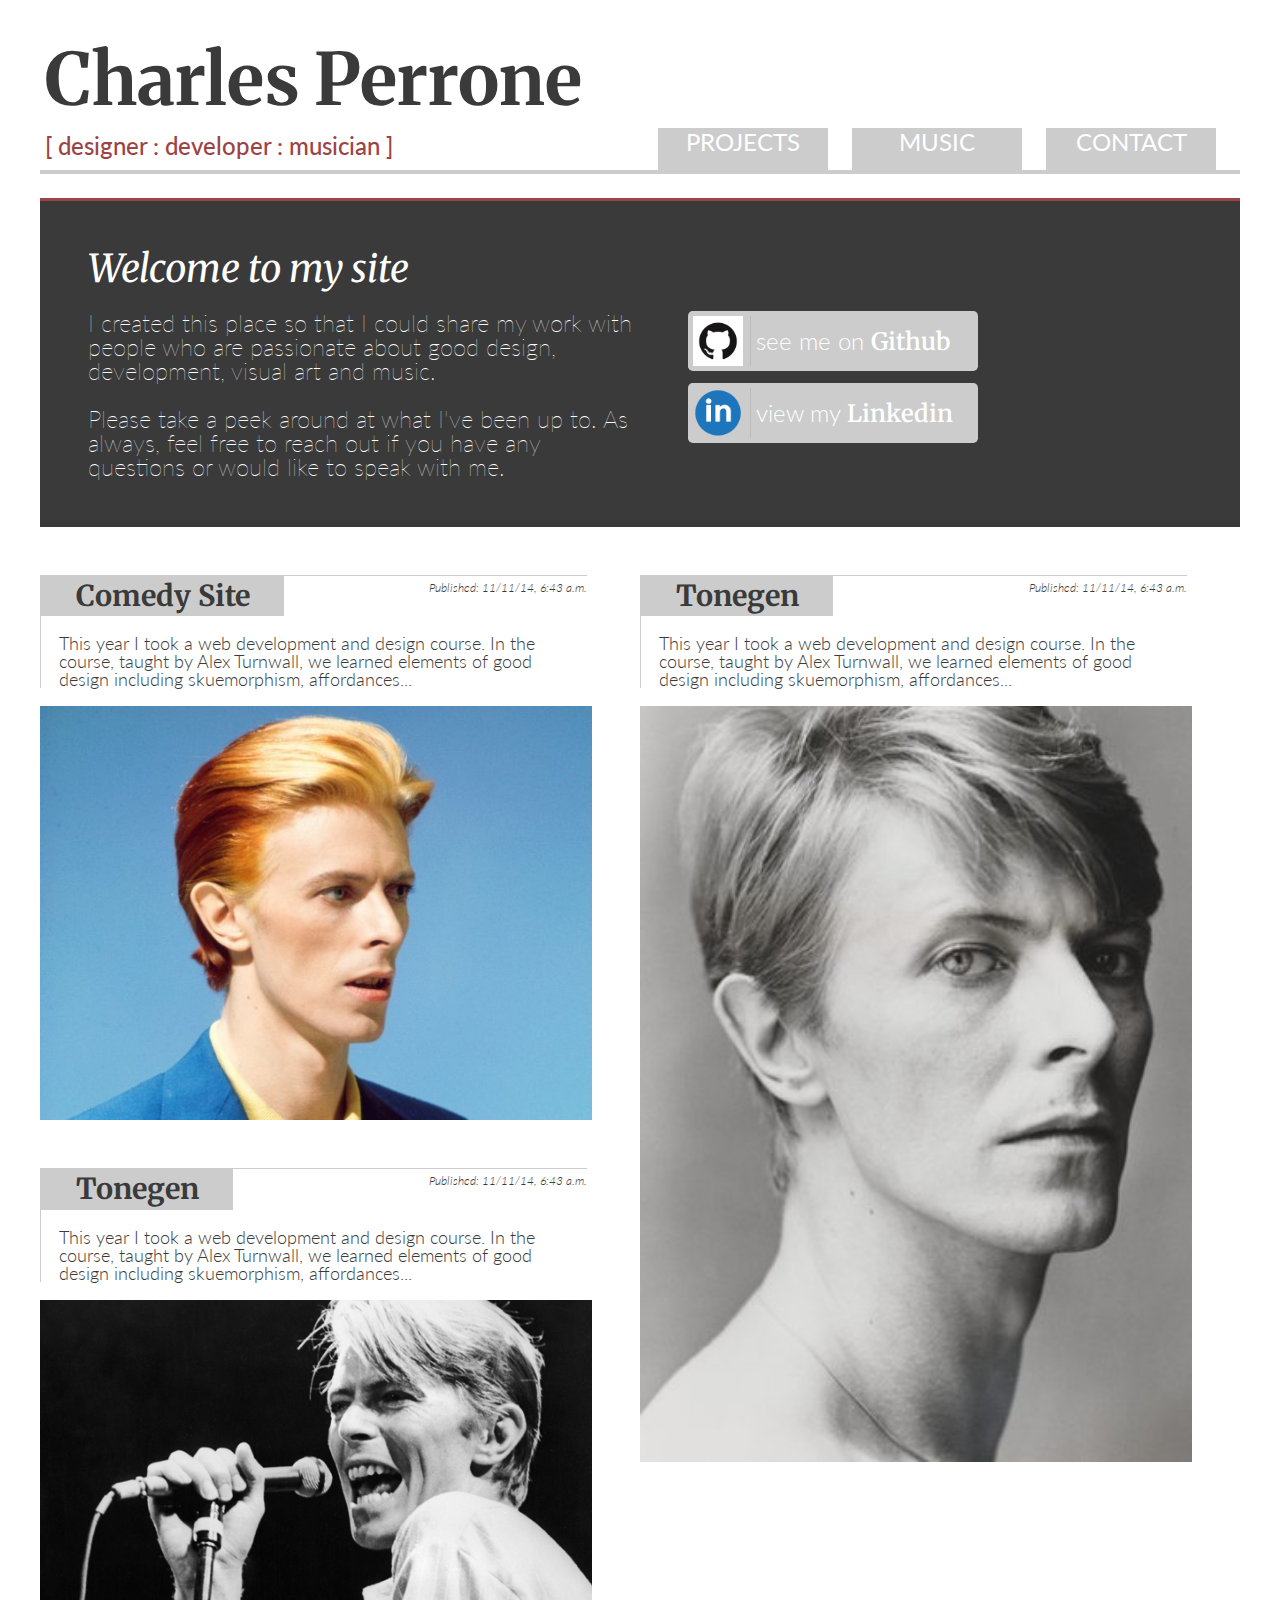
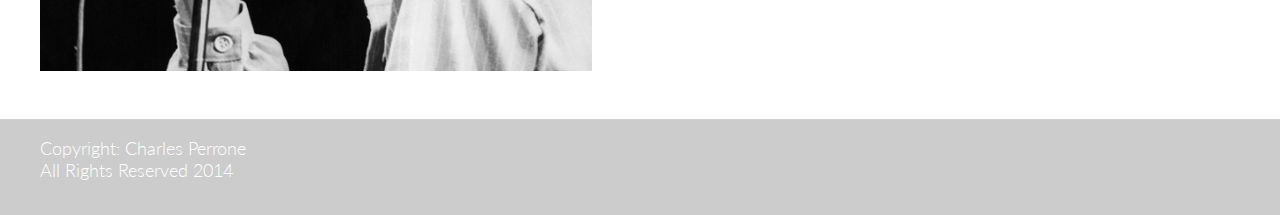
<file: index.html>
<html>
<head>

<title>Home</title>

<meta name="viewport" content="width=device-width, initial-scale=1.0">
<link rel="stylesheet" type="text/css" href="stylesheets/styles.css">
<link href='http://fonts.googleapis.com/css?family=Lato:100,300,400,700,900,100italic,300italic,400italic|Merriweather:400italic,400,900,300italic,300,700,700italic,900italic' rel='stylesheet' type='text/css'>

<link rel="apple-touch-icon" sizes="57x57" href="/images/apple-touch-icon-57x57.png">
<link rel="apple-touch-icon" sizes="114x114" href="/images/apple-touch-icon-114x114.png">
<link rel="apple-touch-icon" sizes="72x72" href="/images/apple-touch-icon-72x72.png">
<link rel="apple-touch-icon" sizes="60x60" href="/images/apple-touch-icon-60x60.png">
<link rel="apple-touch-icon" sizes="120x120" href="/images/apple-touch-icon-120x120.png">
<link rel="apple-touch-icon" sizes="76x76" href="/images/apple-touch-icon-76x76.png">
<link rel="shortcut icon" href="/images/favicon.ico">
<link rel="icon" type="image/png" href="/images/favicon-96x96.png" sizes="96x96">
<link rel="icon" type="image/png" href="/images/favicon-16x16.png" sizes="16x16">
<link rel="icon" type="image/png" href="/images/favicon-32x32.png" sizes="32x32">
<meta name="msapplication-TileColor" content="#da532c">
<meta name="msapplication-config" content="/images/browserconfig.xml">

</head>
<body>
<div class="gd-center">
	
<div class="header">
	<div class="labels">
		<h3>Charles Perrone</h3>
		<p class="highlight">[ designer : developer : musician ]</p>
	</div>
	<ul class="nav">
		<li><a href="projects.html">PROJECTS</a></li>
		<li><a href="music.html">MUSIC</a></li>
		<li><a href="contact.html">CONTACT</a></li>
	</ul>
</div>

<div class="welcome gd-12">


		<h4 style="font-style: italic">Welcome to my site</h4>
		<div class="gd-6">
			<p>I created this place so that I could share my work with people who
			are passionate about good design, development, visual art and music.
			</p>

			<p>
			Please take a peek around at what I've been up to. As always, feel
			free to reach out if you have any questions or would like to
			speak with me.
			</p>
		</div>

		<div class="custom-tabs gd-4" style="margin-left: 2em">
	<a  class="social-links"
    href="https://github.com/chperrone" 
    target"_blank">
	
		<div class="icon github"></div>
		<div class="tag"><p>see me on <span>Github</span></p></div>
	</a>

	<a  class="social-links" 
		href="http://www.linkedin.com/pub/charles-perrone/69/167/7ab/" 
		target="_blank">

		<div class="icon linkedin"></div>
		<div class="tag"><p>view my <span>Linkedin</span></p></div>
	</a>
</div>
		
</div>

<div>

	<div class="gd-6">

		<div class="a-post">
			<div class="text-content">
				<h5>Comedy Site</h5>
				<p class="date-time">Published: 11/11/14, 6:43 a.m.</p>
				<p class="meat">This year I took a web development
					and design course. In the course,
					taught by Alex Turnwall, we learned
					elements of good design including
					skuemorphism, affordances...
				</p>
			</div>
			<div id="bowie" class="image">
				<img src="images/bowie3.jpg">
			</div>
		</div>

		<div class="a-post">
		<div class="text-content">
			<h5>Tonegen</h5>
			<p class="date-time">Published: 11/11/14, 6:43 a.m.</p>
			<p class="meat">This year I took a web development
				and design course. In the course,
				taught by Alex Turnwall, we learned
				elements of good design including
				skuemorphism, affordances...
			</p>
		</div>
		<div id="bowie" class="image">
			<img src="images/bowie.jpg">
		</div>
	</div>
	</div>

	<div class="gd-6 last">
		<div class="a-post">
		<div class="text-content">
			<h5>Tonegen</h5>
			<p class="date-time">Published: 11/11/14, 6:43 a.m.</p>
			<p class="meat">This year I took a web development
				and design course. In the course,
				taught by Alex Turnwall, we learned
				elements of good design including
				skuemorphism, affordances...
			</p>
		</div>
		<div id="bowie" class="image">
			<img src="images/bowie2.jpg">
		</div>
	</div>
	</div>

</div>

</div><!-- CLOSES GD SECTION -->

<!---Provides some space between the footer and the other content -->
<div class="push"></div>

<div class="footer">
<div class="gd-center">
	<p>
	Copyright: Charles Perrone<br>
All Rights Reserved 2014
</p>
</div>
</div>
	
</body>
</html>
</file>
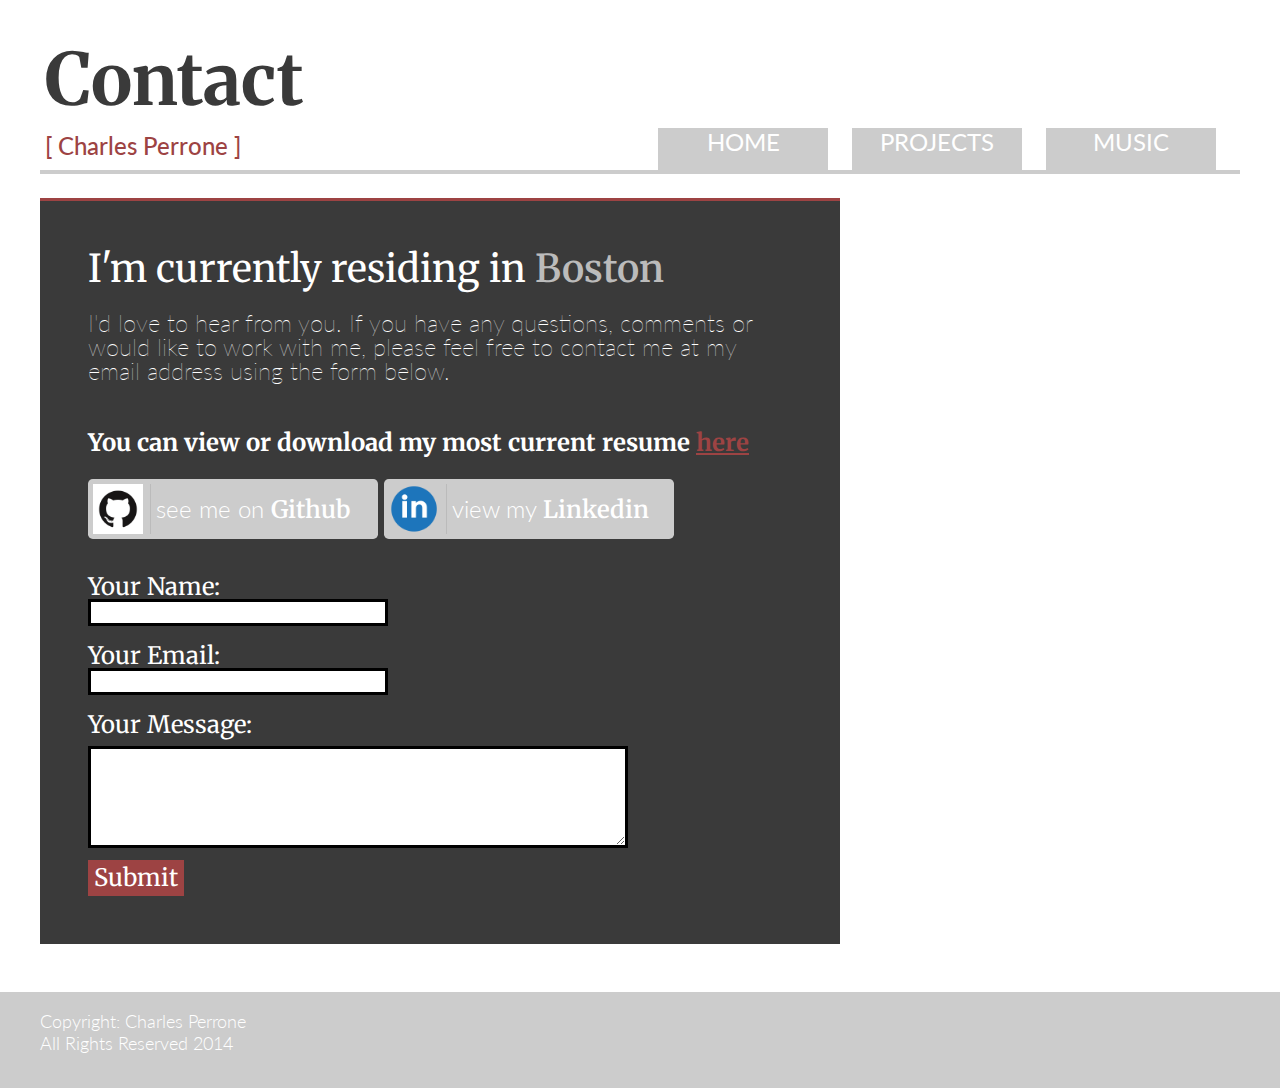
<file: contact.html>
<html>
<head>

<title>Contact</title>

<meta name="viewport" content="width=device-width, initial-scale=1.0">
<link rel="stylesheet" type="text/css" href="stylesheets/styles.css">
<link href='http://fonts.googleapis.com/css?family=Lato:100,300,400,700,900,100italic,300italic,400italic|Merriweather:400italic,400,900,300italic,300,700,700italic,900italic' rel='stylesheet' type='text/css'>

<link rel="apple-touch-icon" sizes="57x57" href="/images/apple-touch-icon-57x57.png">
<link rel="apple-touch-icon" sizes="114x114" href="/images/apple-touch-icon-114x114.png">
<link rel="apple-touch-icon" sizes="72x72" href="/images/apple-touch-icon-72x72.png">
<link rel="apple-touch-icon" sizes="60x60" href="/images/apple-touch-icon-60x60.png">
<link rel="apple-touch-icon" sizes="120x120" href="/images/apple-touch-icon-120x120.png">
<link rel="apple-touch-icon" sizes="76x76" href="/images/apple-touch-icon-76x76.png">
<link rel="shortcut icon" href="/images/favicon.ico">
<link rel="icon" type="image/png" href="/images/favicon-96x96.png" sizes="96x96">
<link rel="icon" type="image/png" href="/images/favicon-16x16.png" sizes="16x16">
<link rel="icon" type="image/png" href="/images/favicon-32x32.png" sizes="32x32">
<meta name="msapplication-TileColor" content="#da532c">
<meta name="msapplication-config" content="/images/browserconfig.xml">


</head>
<body>

<div class="gd-center">
<div class="header">
	<div class="labels">
		<h3>Contact</h3>
		<p class="highlight">[ Charles Perrone ]</p>
	</div>
	<ul class="nav">
		<li><a href="index.html">HOME</a></li>
		<li><a href="projects.html">PROJECTS</a></li>
		<li><a href="music.html">MUSIC</a></li>
	</ul>
</div>

<div class="welcome gd-8">
	<h4 style="font-weight: 400">I'm currently residing in <span style="color: #bbb; font-weight: 600">Boston</span></h4>

	<p>I'd love to hear from you. If you have any questions,
	comments or would like to work with me, please feel
	free to contact me at my email address using the form
	below.</p>

	<br><br>

	<h5 style="color: white">You can view or download my most current resume <a class="resume" href="media/resume.pdf" target="_blank">here</a></h5>

	<div class="custom-tabs">
	<a  class="social-links"
    href="https://github.com/chperrone" 
    target"_blank">
	
		<div class="icon github"></div>
		<div class="tag"><p>see me on <span>Github</span></p></div>
	</a>

	<a  class="social-links" 
		href="http://www.linkedin.com/pub/charles-perrone/69/167/7ab/" 
		target="_blank">

		<div class="icon linkedin"></div>
		<div class="tag"><p>view my <span>Linkedin</span></p></div>
	</a>
</div>

<div class="email-form" style="clear: both">
	<form action="demo_form.asp">
		Your Name: <br>
		<input type="text" name="fname"><br>
		Your Email: <br>
		<input type="text" name="email"><br>
		Your Message: </br>
		<textarea rows="4" cols="50"></textarea><br>
		<input type="submit" value="Submit">
	</form>
</div>
</div>

</div>

<!---Provides some space between the footer and the other content -->
<div class="push"></div>

<div class="footer">
<div class="gd-center">
	<p>
	Copyright: Charles Perrone<br>
All Rights Reserved 2014
</p>
</div>
</div>
	
</body>
</html>
</file>
<file: stylesheets/styles.css>
/* ========================================================================
							CSS VARIABLES
======================================================================== */
/* ========================================================================
							CSS RESET
======================================================================== */
html, body, div, span, applet, object, iframe,
h1, h2, h3, h4, h5, h6, p, blockquote, pre,
a, abbr, acronym, address, big, cite, code,
del, dfn, em, img, ins, kbd, q, s, samp,
small, strike, strong, sub, sup, tt, var,
b, u, i, center,
dl, dt, dd, ol, ul, li,
fieldset, form, label, legend,
table, caption, tbody, tfoot, thead, tr, th, td,
article, aside, canvas, details, embed,
figure, figcaption, footer, header, hgroup,
menu, nav, output, ruby, section, summary,
time, mark, audio, video {
  margin: 0;
  padding: 0;
  border: 0;
  font-size: 100%;
  vertical-align: baseline; }

/* HTML5 display-role reset for older browsers */
article, aside, details, figcaption, figure,
footer, header, hgroup, menu, nav, section {
  display: block; }

body {
  line-height: 1; }

ol, ul {
  list-style: none; }

blockquote, q {
  quotes: none; }

blockquote:before, blockquote:after,
q:before, q:after {
  content: '';
  content: none; }

table {
  border-collapse: collapse;
  border-spacing: 0; }

/* ========================================================================
							GRID SYSTEM
======================================================================== */
/* NOTE: This custom grid design was written by Alex Turnwall as part of his Web Design and Development ourse.  I've chosen it for its simplicity and responsive design.
*/
/* Start of custom grid */
.gd-section {
  width: 100%;
  float: left; }

.gd-center {
  padding: 2%;
  width: 95%;
  max-width: 1200px;
  margin: 0 auto; }

.row {
  margin-left: -10px;
  margin-right: -10px;
  float: left; }

.col1,
.col2,
.col3,
.col4,
.col5,
.col6,
.col7,
.col8,
.col9,
.col10,
.col11,
.col12 {
  position: relative;
  min-height: 1px;
  margin-left: 10px;
  margin-right: 10px;
  float: left; }

/* The fixed-width, column-based grid */
.col12 {
  width: 940px; }

.col11 {
  width: 860px; }

.col10 {
  width: 780px; }

.col9 {
  width: 700px; }

.col8 {
  width: 620px; }

.col7 {
  width: 540px; }

.col6 {
  width: 460px; }

.col5 {
  width: 380px; }

.col4 {
  width: 300px; }

.col3 {
  width: 220px; }

.col2 {
  width: 140px; }

.col1 {
  width: 60px; }

/* The Percentage-based grid, akin to bootstrap */
.gd-12 {
  width: 100%; }

.gd-11 {
  width: 91.66667%; }

.gd-10 {
  width: 83.33333%; }

.gd-9 {
  width: 75%; }

.gd-8 {
  width: 66.66667%; }
  @media screen and (max-width: 1000px) {
    .gd-8 {
      width: 100%; } }

.gd-7 {
  width: 58.33333%; }

.gd-6 {
  width: 50%; }
  @media screen and (max-width: 800px) {
    .gd-6 {
      width: 100%; } }

.gd-5 {
  width: 41.66667%; }

.gd-4 {
  width: 33.33333%; }

.gd-3 {
  width: 25%; }

.gd-2 {
  width: 16.66667%; }

.gd-1 {
  width: 8.33333%; }

.gd-1,
.gd-2,
.gd-3,
.gd-4,
.gd-5,
.gd-6,
.gd-7,
.gd-8,
.gd-9,
.gd-10,
.gd-11,
.gd-12 {
  position: relative;
  min-height: 1px;
  float: left;
  box-sizing: border-box; }
  @media screen and (max-width: 550px) {
    .gd-1,
    .gd-2,
    .gd-3,
    .gd-4,
    .gd-5,
    .gd-6,
    .gd-7,
    .gd-8,
    .gd-9,
    .gd-10,
    .gd-11,
    .gd-12 {
      width: 100%; } }

.gd-example {
  background-color: #ccc;
  border: 1px solid #ababab;
  padding: 10px;
  min-height: 60px;
  margin-bottom: 20px; }

.right {
  float: right; }

.example {
  background-color: #ccc;
  min-height: 60px;
  margin-bottom: 20px; }

.contain-example {
  background-color: #f6eed1;
  min-height: 60px;
  margin-bottom: 20px; }

/* ========================================================================
              TYPOGRAPHY
======================================================================== */
body {
  font-size: 1em; }
  @media screen and (min-width: 550px) {
    body {
      font-size: 1.2em; } }
  @media screen and (min-width: 1000px) {
    body {
      font-size: 1.5em; } }

* {
  font-family: "Merriweather", sans-serif; }

h1 {
  font-size: 5em;
  color: #3A3A3A; }

h2 {
  font-size: 4em;
  color: #3A3A3A; }

h3 {
  font-size: 3em;
  color: #3A3A3A; }

h4 {
  font-size: 1.6em;
  color: #3A3A3A;
  font-weight: 400; }

h5 {
  font-size: 1em;
  color: #3A3A3A; }

p {
  font-size: 1em;
  font-weight: 300;
  color: #3A3A3A; }

/* ========================================================================
              CUSTOM STYLES
======================================================================== */
/* NAVIGATION */
div.header {
  border-bottom: 4px solid #ccc;
  position: relative; }
  div.header div.labels {
    display: inline-block;
    margin-left: .2em; }
    div.header div.labels h3 {
      margin: .25em 0; }
    div.header div.labels p.highlight {
      color: #9d4343;
      font-family: "Lato";
      display: inline-block;
      clear: both;
      margin-bottom: .5em;
      font-weight: 500; }
  div.header ul.nav {
    position: relative;
    bottom: 0;
    display: inline-block; }
    @media screen and (min-width: 1000px) {
      div.header ul.nav {
        position: absolute;
        bottom: 0;
        right: 0; } }
    div.header ul.nav li {
      float: left;
      margin-right: 1em;
      background-color: #ccc;
      width: 170px;
      height: 40px;
      text-align: center;
      margin-top: .5em;
      padding-top: 2px; }
      @media screen and (max-width: 1000px) {
        div.header ul.nav li {
          width: 100px;
          height: 30px; } }
    div.header ul.nav a {
      color: white;
      text-decoration: none;
      display: block;
      height: 100%;
      font-family: "Lato";
      transition: color .5s ease; }
    div.header ul.nav a:hover {
      color: #9d4343; }

/* WELCOME */
div.welcome {
  margin-top: 1em;
  padding: 2em;
  display: inline-block;
  background-color: #3A3A3A;
  color: white;
  border-top: 3px solid #9d4343; }
  div.welcome h4 {
    color: inherit; }
  div.welcome p {
    margin-top: 1em;
    font-family: "Lato";
    color: inherit;
    font-weight: 100; }

/* RECENT HAPPENINGS */
div.recent-header {
  border-top: 4px solid #ccc;
  padding-top: .5em; }

div.recent {
  margin: 1em 0;
  display: inline-block; }

/* A POST */
div.a-post {
  margin-top: 2em;
  margin-right: 2em;
  display: inline-block; }
  @media screen and (max-width: 550px) {
    div.a-post {
      margin-right: 0; } }
  div.a-post div.text-content {
    border-top: 1px solid #ccc;
    border-left: 1px solid #ccc;
    margin-right: 5px; }
    div.a-post div.text-content h5 {
      font-size: 1.2em;
      background-color: #ccc;
      display: inline-block;
      padding: .2em 1.2em; }
    div.a-post div.text-content p {
      font-family: "Lato"; }
    div.a-post div.text-content p.meat {
      margin: 1em 1em;
      font-size: .75em; }
    div.a-post div.text-content p.date-time {
      font-size: .5em;
      font-style: italic;
      margin: .5em 0;
      float: right; }
  div.a-post div.image {
    overflow: hidden;
    width: 100%;
    height: auto; }
    div.a-post div.image img {
      width: 100%;
      height: auto; }

/* IMAGES */
.custom-tabs {
  margin: 1em 0; }
  .custom-tabs a.social-links {
    position: relative;
    padding: 5px;
    width: 280px;
    height: 50px;
    background-color: #ccc;
    color: white;
    display: inline-block;
    margin-bottom: .5em;
    border-radius: .2em; }
    .custom-tabs a.social-links div.icon.github {
      height: 50px;
      width: 50px;
      background-size: cover;
      background-image: url(../images/github.png);
      float: left; }
    .custom-tabs a.social-links div.icon.linkedin {
      height: 50px;
      width: 50px;
      background-size: cover;
      background-image: url(../images/linkedin.png);
      float: left; }
    .custom-tabs a.social-links div.tag {
      border-left: 1px solid #bbb;
      margin-left: 7px;
      display: inline-block;
      height: 100%;
      padding-left: 5px; }
      .custom-tabs a.social-links div.tag p {
        font-family: "Lato";
        margin: 0;
        position: relative;
        top: 50%;
        transform: translateY(-50%);
        display: inline-block;
        font-weight: 300; }
        .custom-tabs a.social-links div.tag p span {
          font-weight: 600; }

input[type="text"] {
  width: 300px;
  height: 27px;
  margin-bottom: 1em;
  font-size: .75em;
  border: 3px solid; }

textarea {
  width: 100%;
  max-width: 30em;
  margin-top: .5em;
  font-size: .75em;
  border: 3px solid; }

.push {
  height: 2em;
  clear: both; }

.footer {
  background-color: #ccc;
  height: 4em;
  clear: both; }
  .footer div.gd-center {
    padding: 0; }
  .footer p {
    padding-top: 1em;
    font-family: "Lato";
    line-height: normal;
    color: white;
    font-size: .75em; }

a.resume {
  transition: .5s;
  color: #9d4343; }

a.resume:hover {
  color: #ccc; }

input[type="submit"] {
  width: 4em;
  font-size: 1em;
  margin-top: .5em;
  background-color: #9d4343;
  font-family: "Merriweather";
  border: none;
  border-radius: 10;
  color: white;
  padding: .1em;
  transition: color .5s ease; }

input[type="submit"]:hover {
  color: #ccc;
  cursor: pointer; }

/* ========================================================================
							MEDIA QUERIES
======================================================================== */
</file>
